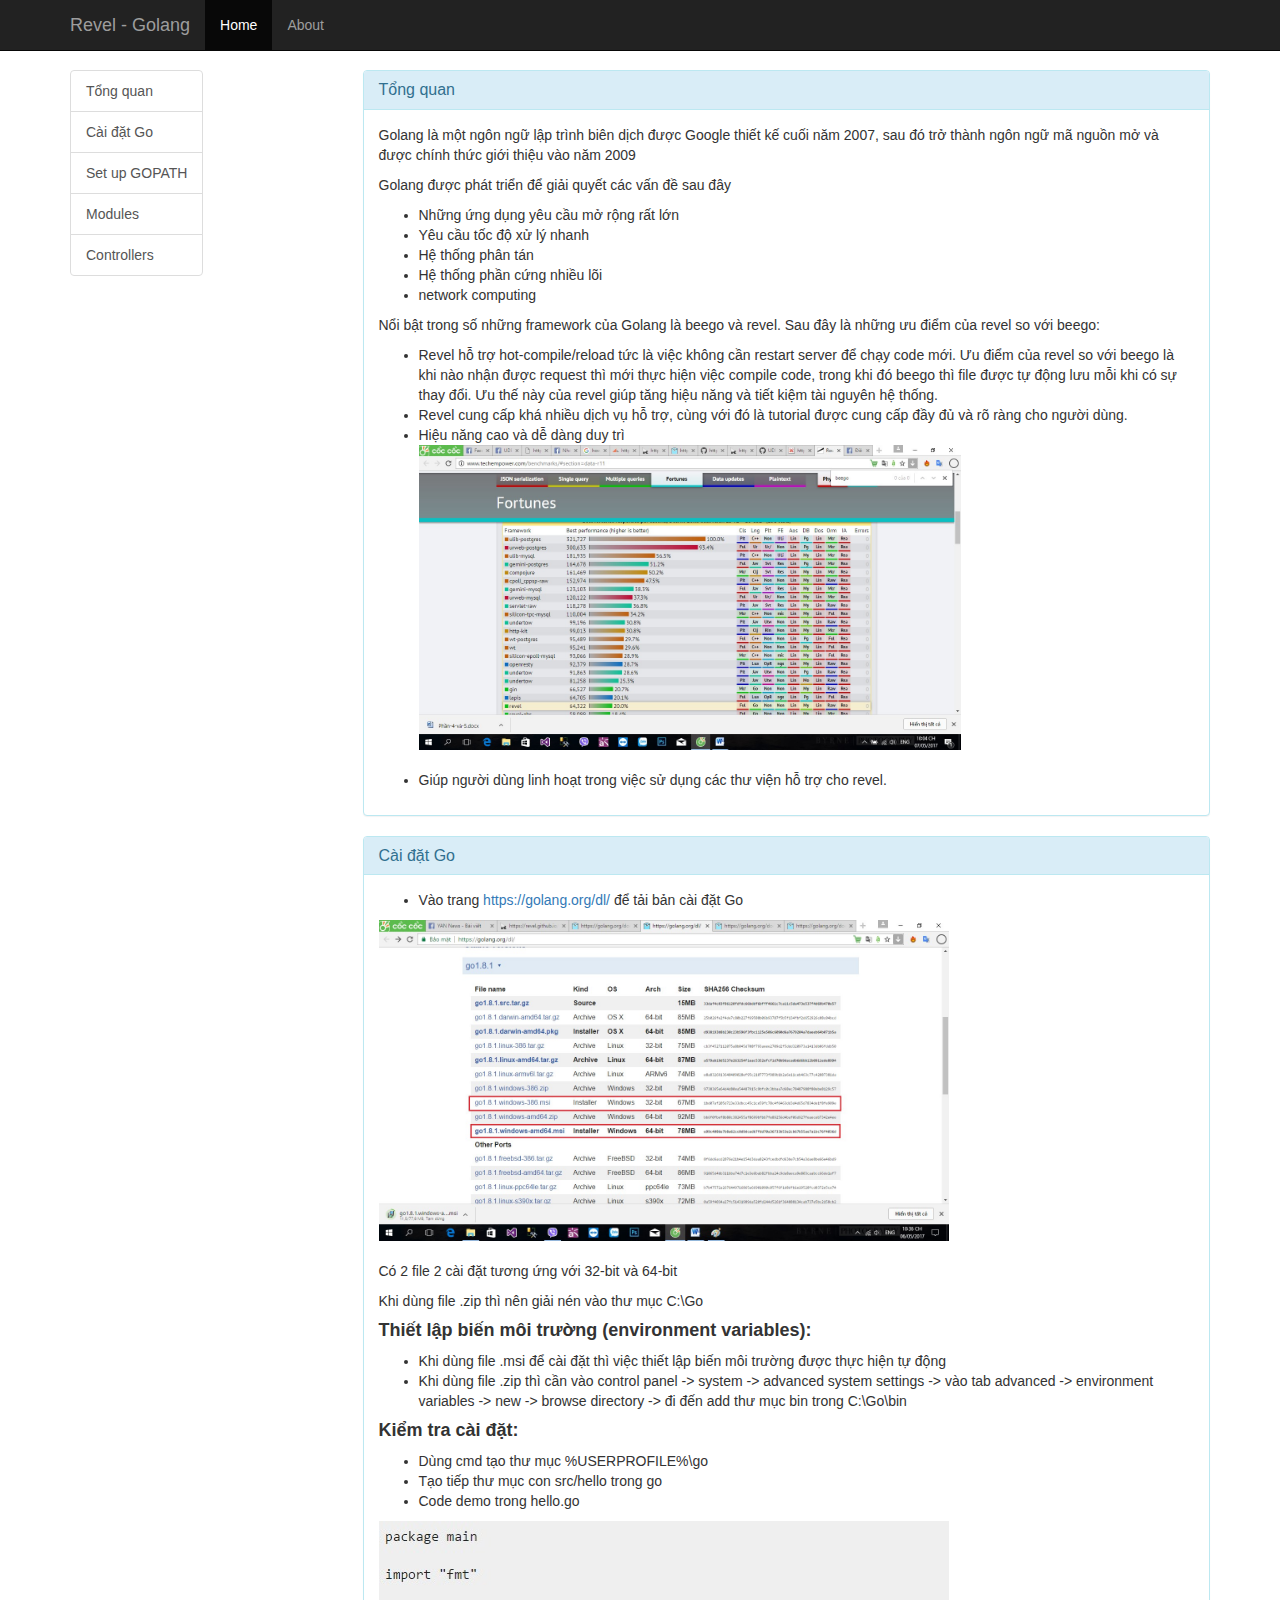
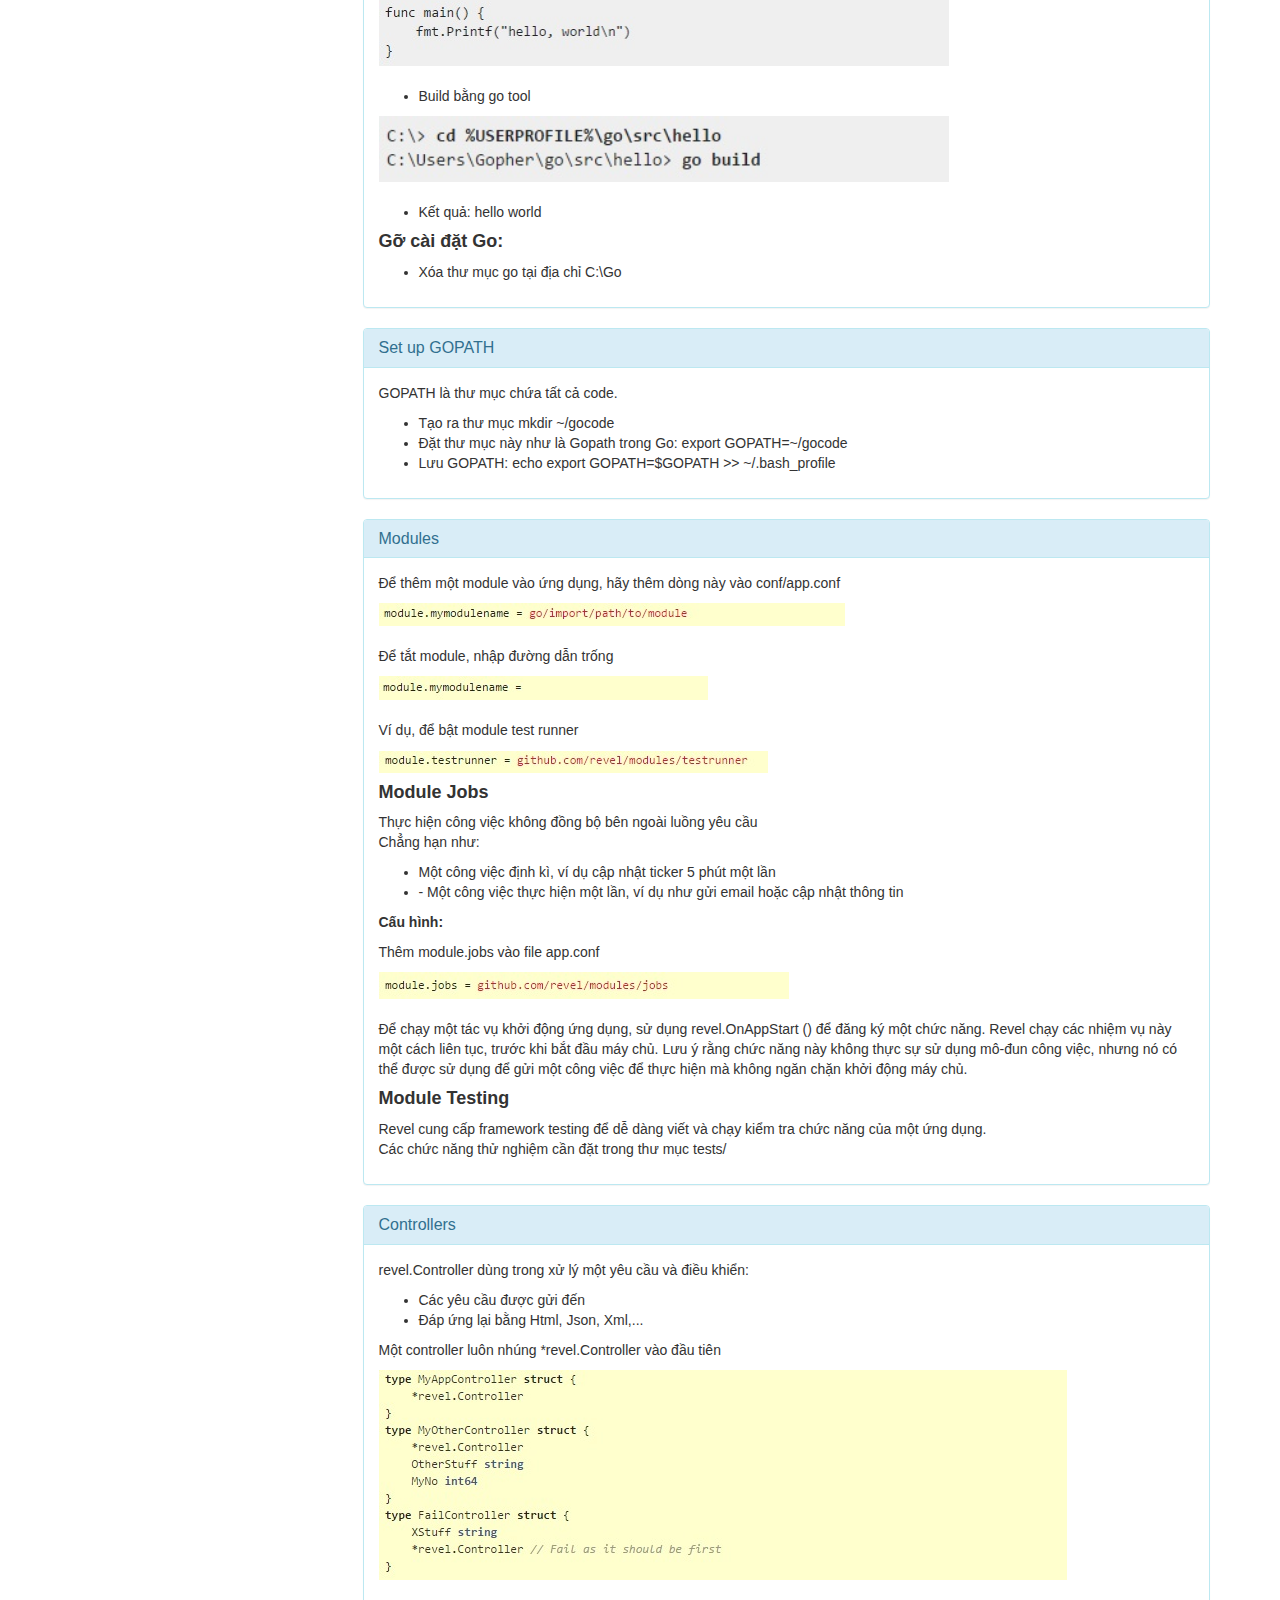
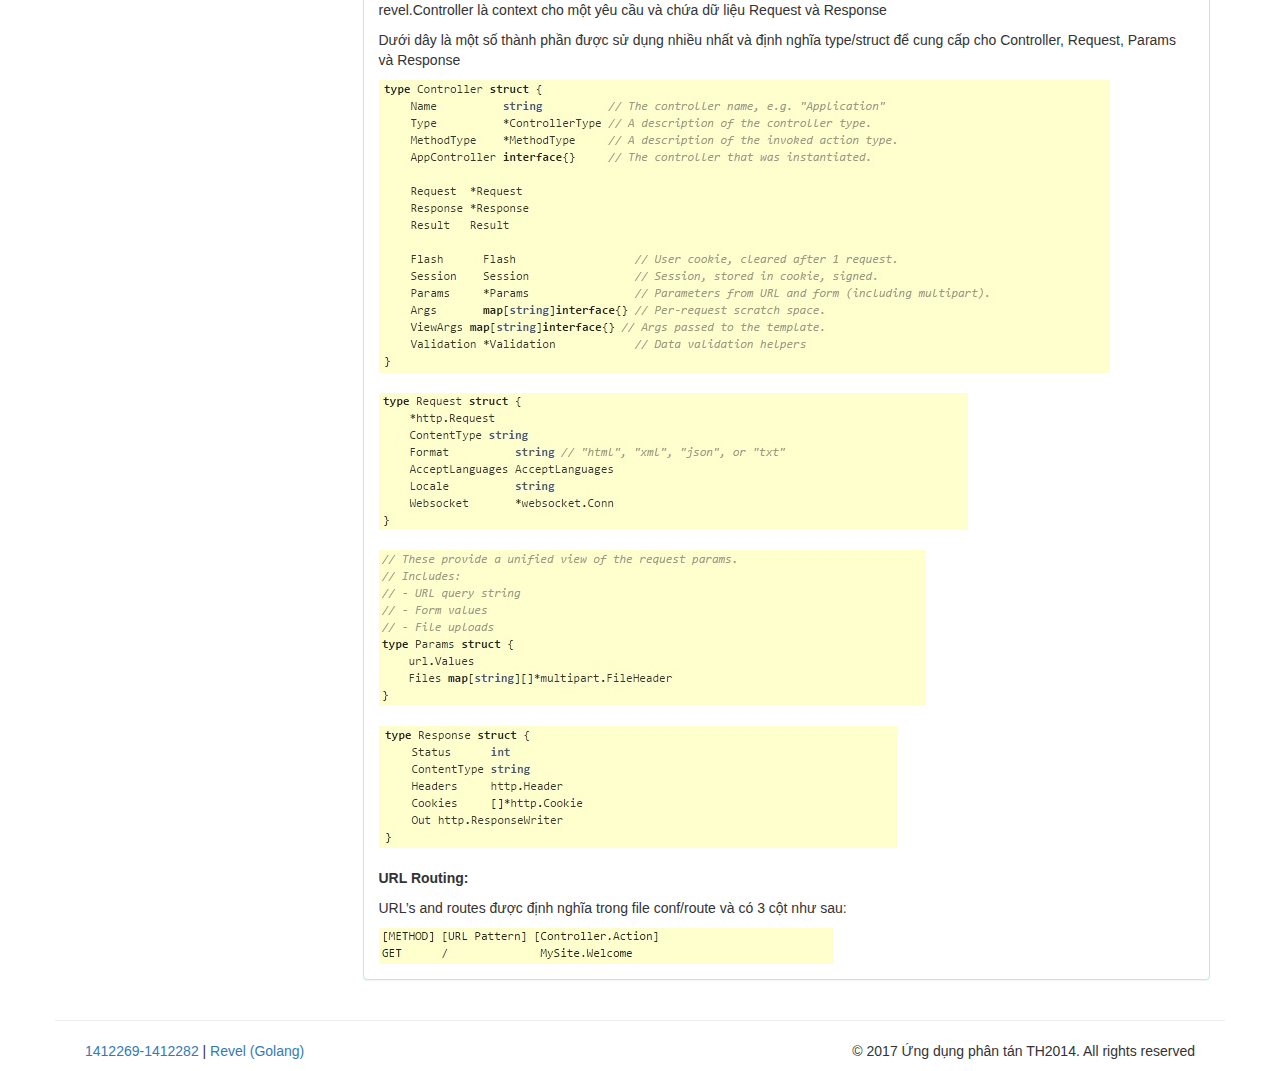
<file: index.html>
<!DOCTYPE html>
<html>

<head>
    <meta charset="utf-8">
    <link rel="stylesheet" href="css/bootstrap.min.css">
    <link rel="stylesheet" href="css/style.css">
    <title>1412269 - 1412282 | Revel (Golang)</title>

</head>

<body>
    <nav class="navbar navbar-inverse navbar-fixed-top">
        <div class="container">
            <div class="navbar-header">
                <button type="button" class="navbar-toggle collapsed" data-toggle="collapse" data-target="#navbar" aria-expanded="false" aria-controls="navbar">
            <span class="sr-only">Toggle navigation</span>
            <span class="icon-bar"></span>
            <span class="icon-bar"></span>
            <span class="icon-bar"></span>
          </button>
                <a class="navbar-brand" href="https://kiethaa.github.io/">Revel - Golang</a>
            </div>
            <div id="navbar" class="collapse navbar-collapse">
                <ul class="nav navbar-nav">
                    <li class="active"><a href="index.html">Home</a></li>
                    <li><a href="about.html">About</a></li>
                </ul>
            </div>
            <!--/.nav-collapse -->
        </div>
    </nav>
    <div class="container">
        <div class="row">
            <!--Left menu-->
            <div class="col-xs-4 col-md-3">
              <div class="affix">
                <div class="list-group">
                    <a href='#TongQuan' class="list-group-item">Tổng quan</a>
                    <a href='#CaiDatGo' class="list-group-item">Cài đặt Go</a>
                    <a href='#GOPATH' class="list-group-item">Set up GOPATH</a>
                    <a href='#Modules' class="list-group-item">Modules</a>
                    <a href='#Controllers' class="list-group-item">Controllers</a>
                </div>
              </div>
            </div>
            <!--Content-->
            <!--Tổng quan-->
            <div class="col-xs-8 col-md-9">
                <div class="panel panel-info">
                    <div class="panel-heading">
                        <h3 id="TongQuan" class="panel-title">Tổng quan</h3>
                    </div>
                    <div class="panel-body">
                        <p>Golang là một ngôn ngữ lập trình biên dịch được Google thiết kế cuối năm 2007, sau đó trở thành ngôn ngữ mã nguồn mở và được chính thức giới thiệu vào năm 2009</p>
                        <p>Golang được phát triển để giải quyết các vấn đề sau đây</p>
                        <ul>
                          <li>Những ứng dụng yêu cầu mở rộng rất lớn</li>
                          <li>Yêu cầu tốc độ xử lý nhanh</li>
                          <li>Hệ thống phân tán</li>
                          <li>Hệ thống phần cứng nhiều lõi</li>
                          <li>network computing</li>
                        </ul>
                        <p>Nổi bật trong số những framework của Golang là beego và revel. Sau đây là những ưu điểm của revel so với beego:</p>
                        <ul>
                          <li>Revel hỗ trợ hot-compile/reload tức là việc không cần restart server để chạy code mới. Ưu điểm của revel so với beego là khi nào nhận được request thì mới thực hiện việc compile code, trong khi đó beego thì file được tự động lưu mỗi khi có sự thay đổi. Ưu thế này của revel giúp tăng hiệu năng và tiết kiệm tài nguyên hệ thống.</li>
                          <li>Revel cung cấp khá nhiều dịch vụ hỗ trợ, cùng với đó là tutorial được cung cấp đầy đủ và rõ ràng cho người dùng.</li>
                          <li>Hiệu năng cao và dễ dàng duy trì<br><img style="width: 70%" src="images/image6.jpg" alt="Tổng quan"></li>
                          <li style="margin-top: 20px">Giúp người dùng linh hoạt trong việc sử dụng các thư viện hỗ trợ cho revel.</li>
                        </ul>
                    </div>
                </div>
                <!--Cài đặt Go-->
                <div class="panel panel-info">
                    <div class="panel-heading">
                        <h3 id="CaiDatGo" class="panel-title">Cài đặt Go</h3>
                    </div>
                    <div class="panel-body">
                      <ul>
                        <li>Vào trang <a href="https://golang.org/dl/" target="_blank">https://golang.org/dl/ </a> để tải bản cài đặt Go</li>
                      </ul>
                      <img style="width: 70%" src="images/image3.jpg" alt="Cài đặt Go">
                      <p style="margin-top: 20px">Có 2 file 2 cài đặt tương ứng với 32-bit và 64-bit</p>
                      <p>Khi dùng file .zip thì nên giải nén vào thư mục C:\Go</p>
                      <h4><b>Thiết lập biến môi trường (environment variables):</b></h4>
                      <ul>
                        <li>Khi dùng file .msi để cài đặt thì việc thiết lập biến môi trường được thực hiện tự động</li>
                        <li>Khi dùng file .zip thì cần vào control panel -> system -> advanced system settings -> vào tab advanced -> environment variables -> new -> browse directory -> đi đến add thư mục bin trong C:\Go\bin</li>
                      </ul>
                      <h4><b>Kiểm tra cài đặt:</b></h4>
                      <ul>
                        <li>Dùng cmd tạo thư mục %USERPROFILE%\go</li>
                        <li>Tạo tiếp thư mục con src/hello trong go</li>
                        <li>Code demo trong hello.go</li>
                      </ul>
                      <img style="width: 70%" src="images/image4.jpg" alt="Cài đặt Go">
                      <ul style="margin-top: 20px">
                        <li>Build bằng go tool</li>
                      </ul>
                      <img style="width: 70%" src="images/image5.jpg" alt="Cài đặt Go">
                      <ul style="margin-top: 20px">
                        <li>Kết quả: hello world</li>
                      </ul>
                      <h4><b>Gỡ cài đặt Go:</b></h4>
                      <ul>
                        <li>Xóa thư mục go tại địa chỉ C:\Go</li>
                      </ul>
                    </div>
                </div>
                <!--Set up GOPATH-->
                <div class="panel panel-info">
                    <div class="panel-heading">
                        <h3 id="GOPATH" class="panel-title">Set up GOPATH</h3>
                    </div>
                    <div class="panel-body">
                    <p>GOPATH là thư mục chứa tất cả code.</p>
                    <ul>
                      <li>Tạo ra thư mục mkdir ~/gocode</li>
                      <li>Đặt thư mục này như là Gopath trong Go: export GOPATH=~/gocode</li>
                      <li>Lưu GOPATH: echo export GOPATH=$GOPATH >> ~/.bash_profile</li>
                    </ul>
                    </div>
                </div>
                <!--Modules-->
                <div class="panel panel-info">
                    <div class="panel-heading">
                        <h3 id="Modules" class="panel-title">Modules</h3>
                    </div>
                    <div class="panel-body">
                    <p>Để thêm một module vào ứng dụng, hãy thêm dòng này vào conf/app.conf</p>
                    <img src="images/Thêm module.jpg" alt="Modules">
                    <p style="margin-top: 20px">Để tắt module, nhập đường dẫn trống</p>
                    <img src="images/Tắt module.jpg" alt="Modules">
                    <p style="margin-top: 20px">Ví dụ, để bật module test runner</p>
                    <img src="images/bật module test runner.jpg" alt="Modules">
                    <h4><b>Module Jobs</b></h4>
                    <p>Thực hiện công việc không đồng bộ bên ngoài luồng yêu cầu<br>Chẳng hạn như:</p>
                    <ul>
                      <li>Một công việc định kì, ví dụ cập nhật ticker 5 phút một lần</li>
                      <li>-	Một công việc thực hiện một lần, ví dụ như gửi email hoặc cập nhật thông tin</li>
                    </ul>
                    <p><b>Cấu hình:</b></p>
                    <p>Thêm module.jobs vào file app.conf</p>
                    <img src="images/thêm module jobs.jpg" alt="Modules">
                    <p style="margin-top: 20px">Để chạy một tác vụ khởi động ứng dụng, sử dụng revel.OnAppStart () để đăng ký một chức năng. Revel chạy các nhiệm vụ này một cách liên tục, trước khi bắt đầu máy chủ. Lưu ý rằng chức năng này không thực sự sử dụng mô-đun công việc, nhưng nó có thể được sử dụng để gửi một công việc để thực hiện mà không ngăn chặn khởi động máy chủ.</p>
                    <h4><b>Module Testing</b></h4>
                    <p>Revel cung cấp framework testing để dễ dàng viết và chạy kiểm tra chức năng của một ứng dụng.<br>Các chức năng thử nghiệm cần đặt trong thư mục tests/</p>
                    </div>
                </div>
                <!--Controllers-->
                <div class="panel panel-info">
                    <div class="panel-heading">
                        <h3 id="Controllers" class="panel-title">Controllers</h3>
                    </div>
                    <div class="panel-body">
                    <p>revel.Controller dùng trong xử lý một yêu cầu và điều khiển:</p>
                    <ul>
                      <li>Các yêu cầu được gửi đến</li>
                      <li>Đáp ứng lại bằng Html, Json, Xml,...</li>
                    </ul>
                    <p>Một controller luôn nhúng *revel.Controller vào đầu tiên</p>
                    <img src="images/Controller first type.jpg" alt="Controller">
                    <p style="margin-top: 20px">revel.Controller là context cho một yêu cầu và chứa dữ liệu Request và Response</p>
                    <p>Dưới dây là một số thành phần được sử dụng nhiều nhất và định nghĩa type/struct để cung cấp cho Controller, Request, Params và Response</p>
                    <img src="images/Controller1.jpg" alt="Controller">
                    <img style="margin-top: 20px" src="images/Controller2.jpg" alt="Controller">
                    <img style="margin-top: 20px" src="images/Controller3.jpg" alt="Controller">
                    <img style="margin-top: 20px" src="images/Controller4.jpg" alt="Controller">
                    <p style="margin-top: 20px"><b>URL Routing:</b></p>
                    <p>URL’s and routes được định nghĩa trong file conf/route và có 3 cột như sau:</p>
                    <img src="images/URL Routing.jpg" alt="Controller">
                    </div>
                </div>
            </div>
        </div>
    </div>

    <div class="container">
        <div class="row">
            <hr>
            <div class="col-lg-12">
                <div class="col-md-6">
                    <a href="#">1412269-1412282</a> | <a href="#">Revel (Golang)</a>
                </div>
                <div class="col-md-6">
                    <p class="muted pull-right">© 2017 Ứng dụng phân tán TH2014. All rights reserved</p>
                </div>
            </div>
        </div>
    </div>
    <script type="text/javascript" src="js/jquery-3.2.0.min.js"></script>
    <script type="text/javascript" src="js/bootstrap.min.js"></script>
</body>

</html>
</file>
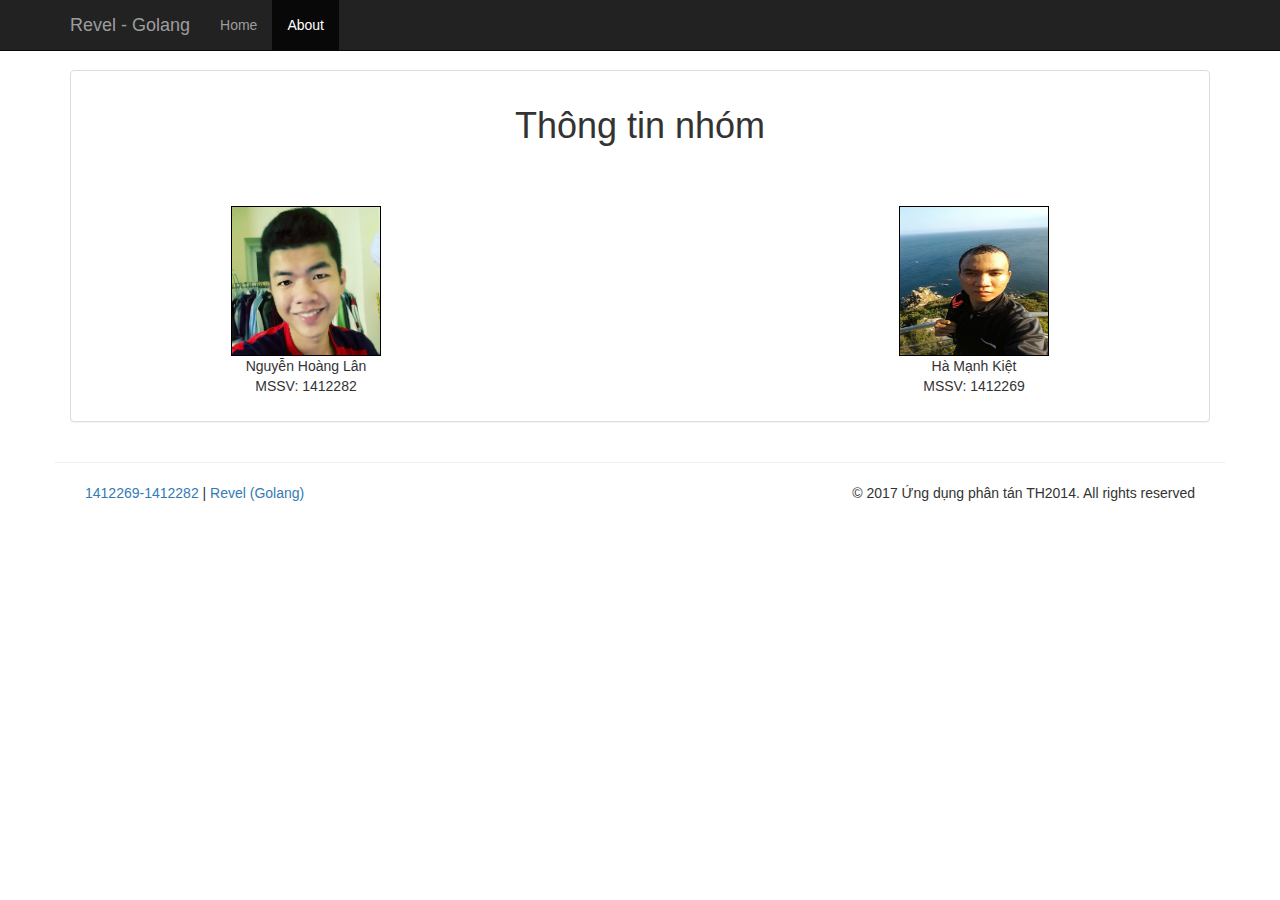
<file: about.html>
<!DOCTYPE html>
<html>

<head>
    <meta charset="utf-8">
    <link rel="stylesheet" href="css/bootstrap.min.css">
    <link rel="stylesheet" href="css/style.css">
    <title>1412269 - 1412282 | Revel (Golang)</title>

</head>

<body>
    <nav class="navbar navbar-inverse navbar-fixed-top">
        <div class="container">
            <div class="navbar-header">
                <button type="button" class="navbar-toggle collapsed" data-toggle="collapse" data-target="#navbar" aria-expanded="false" aria-controls="navbar">
            <span class="sr-only">Toggle navigation</span>
            <span class="icon-bar"></span>
            <span class="icon-bar"></span>
            <span class="icon-bar"></span>
          </button>
                <a class="navbar-brand" href="index.html">Revel - Golang</a>
            </div>
            <div id="navbar" class="collapse navbar-collapse">
                <ul class="nav navbar-nav">
                    <li><a href="index.html">Home</a></li>
                    <li class="active"><a href="about.html">About</a></li>
                </ul>
            </div>
            <!--/.nav-collapse -->
        </div>
    </nav>
    <div class="container">
        <div class="panel panel-default">
            <div class="panel-body">
                <h1 style="text-align:center">Thông tin nhóm</h1>
                <div class="thongtin-hoanglan">
                    <img class="image" src="images/image1.jpg" alt="Nguyễn Hoàng Lân"> Nguyễn Hoàng Lân <br> MSSV: 1412282
                </div>
                <div class="thongtin-kiet">
                  <img class="image"src="images/image2.jpg" alt="Hà Mạnh Kiệt">
                  <p>Hà Mạnh Kiệt <br> MSSV: 1412269</p>
                </div>
            </div>
        </div>
    </div>
    <div class="container">
            <div class="row">
                <hr>
                <div class="col-lg-12">
                    <div class="col-md-6">
                        <a href="#">1412269-1412282</a> | <a href="#">Revel (Golang)</a>
                    </div>
                    <div class="col-md-6">
                        <p class="muted pull-right">© 2017 Ứng dụng phân tán TH2014. All rights reserved</p>
                    </div>
                </div>
            </div>
        </div>
    <script type="text/javascript" src="js/jquery-3.2.0.min.js"></script>
    <script type="text/javascript" src="js/bootstrap.min.js"></script>
</body>

</html>
</file>
<file: css/style.css>
body {
    padding-top: 70px;
}

.image {
    width: 150px;
    height: 150px;
    border: 1px solid black;
}

.thongtin-hoanglan {
    width: 200px;
    text-align: center;
    margin-top: 50px;
    margin-left: 120px;
    float: left;
}

.thongtin-kiet {
    width: 200px;
    text-align: center;
    margin-top: 50px;
    margin-right: 120px;
    float: right;
}

.menu-fix {
  width: 25%;
}

noidung-phai {
  width: 50%;
}
</file>
